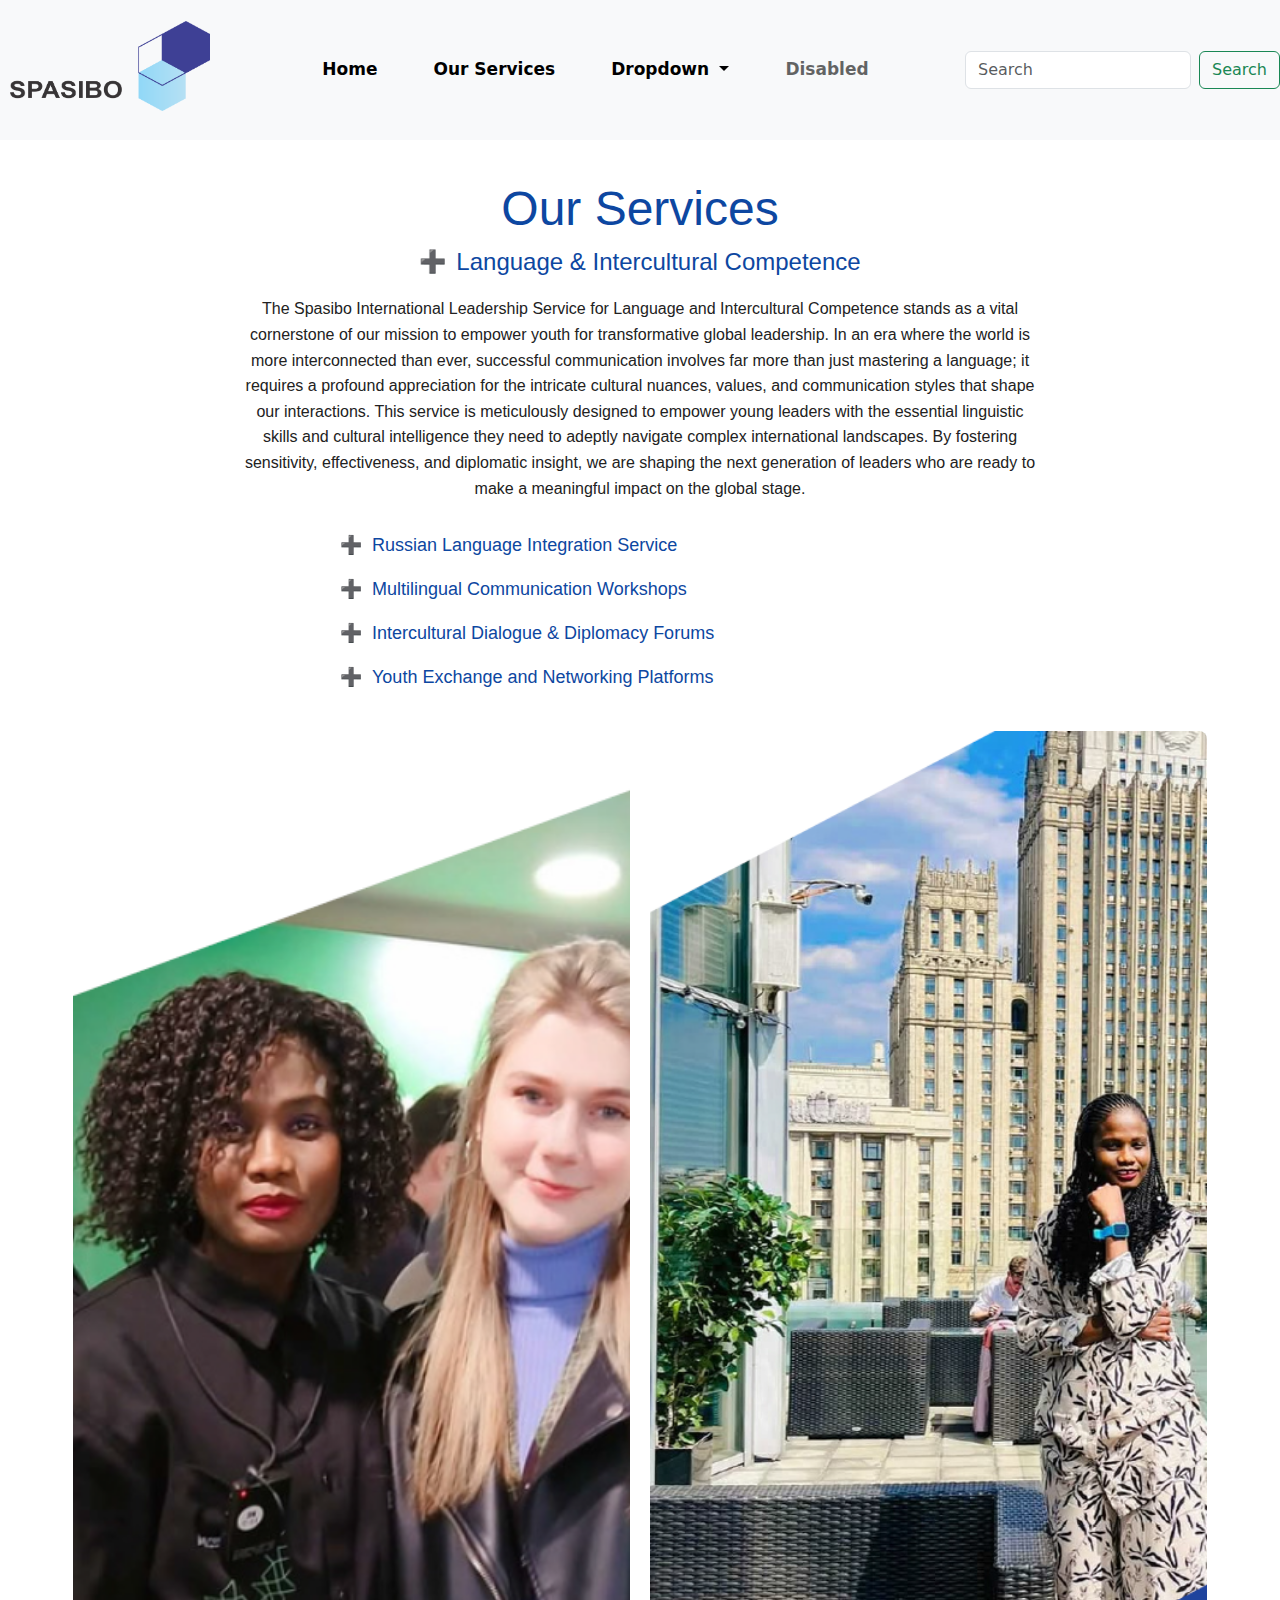
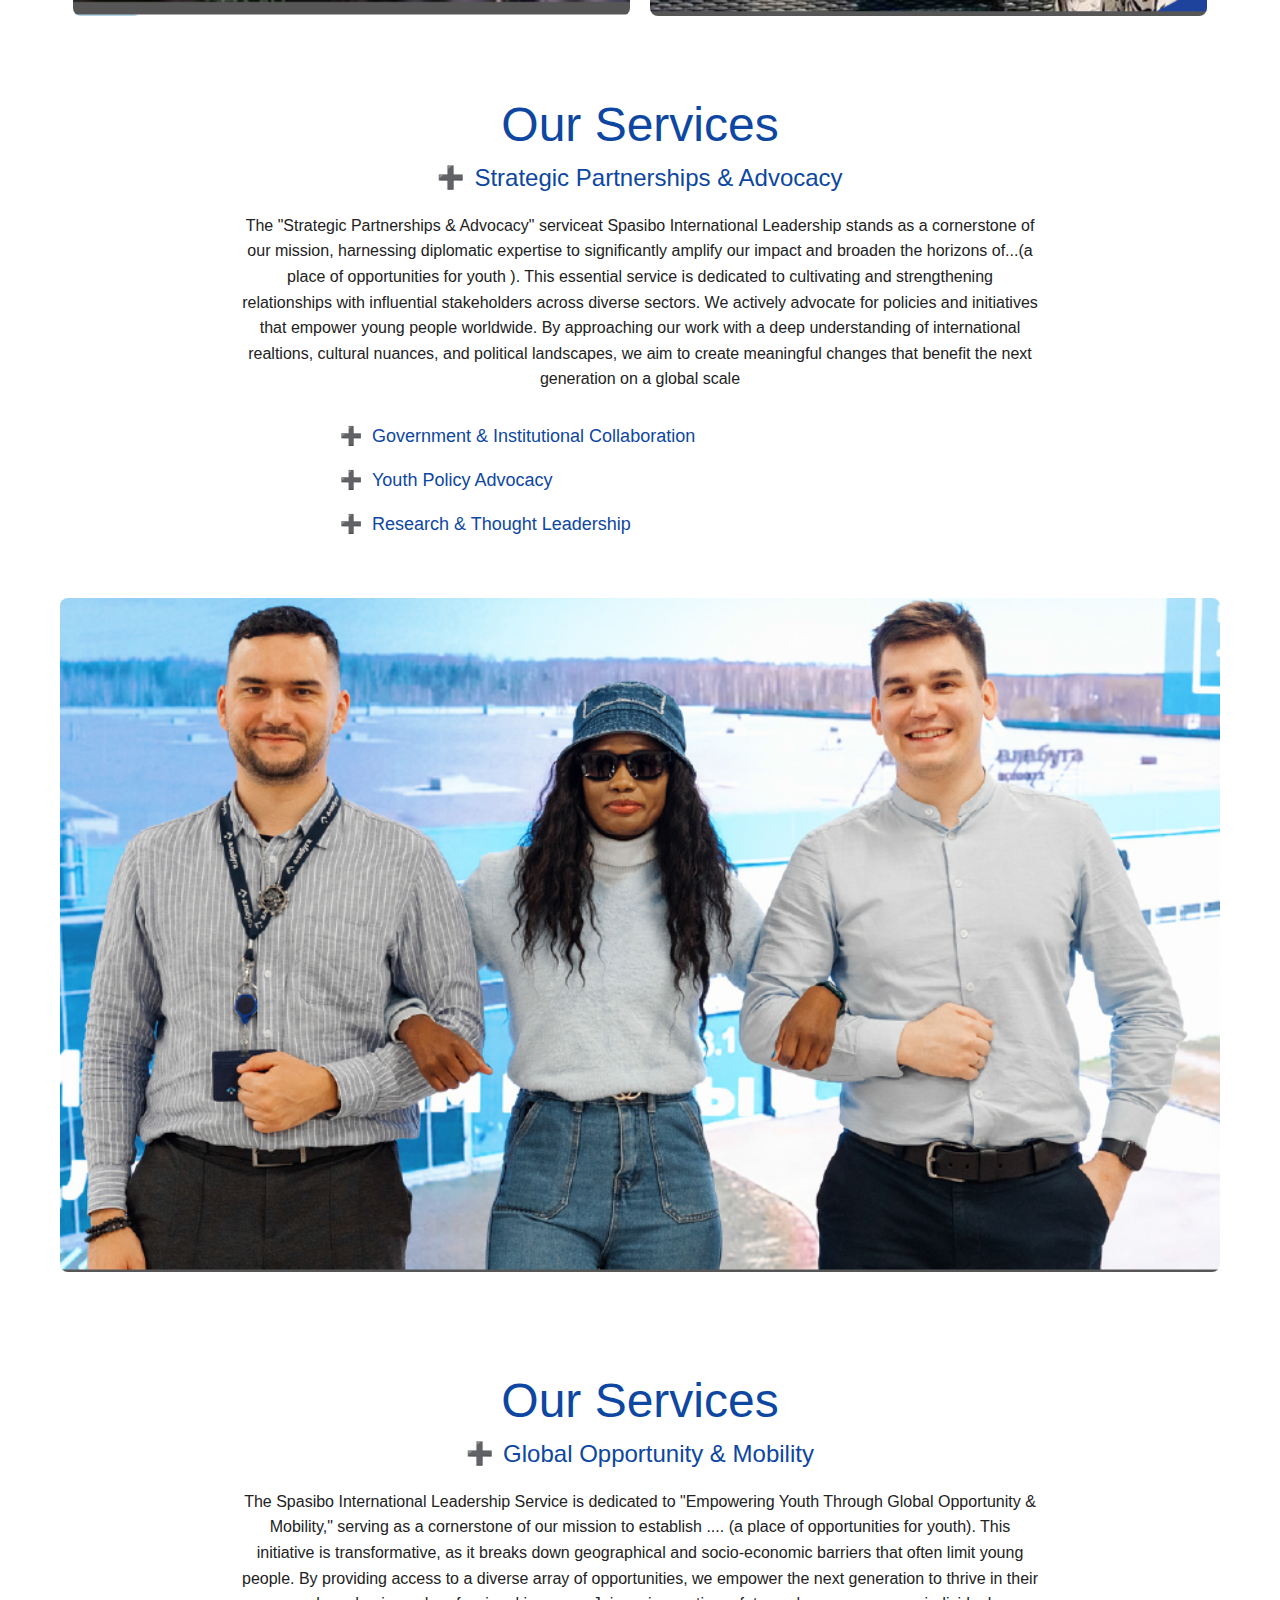
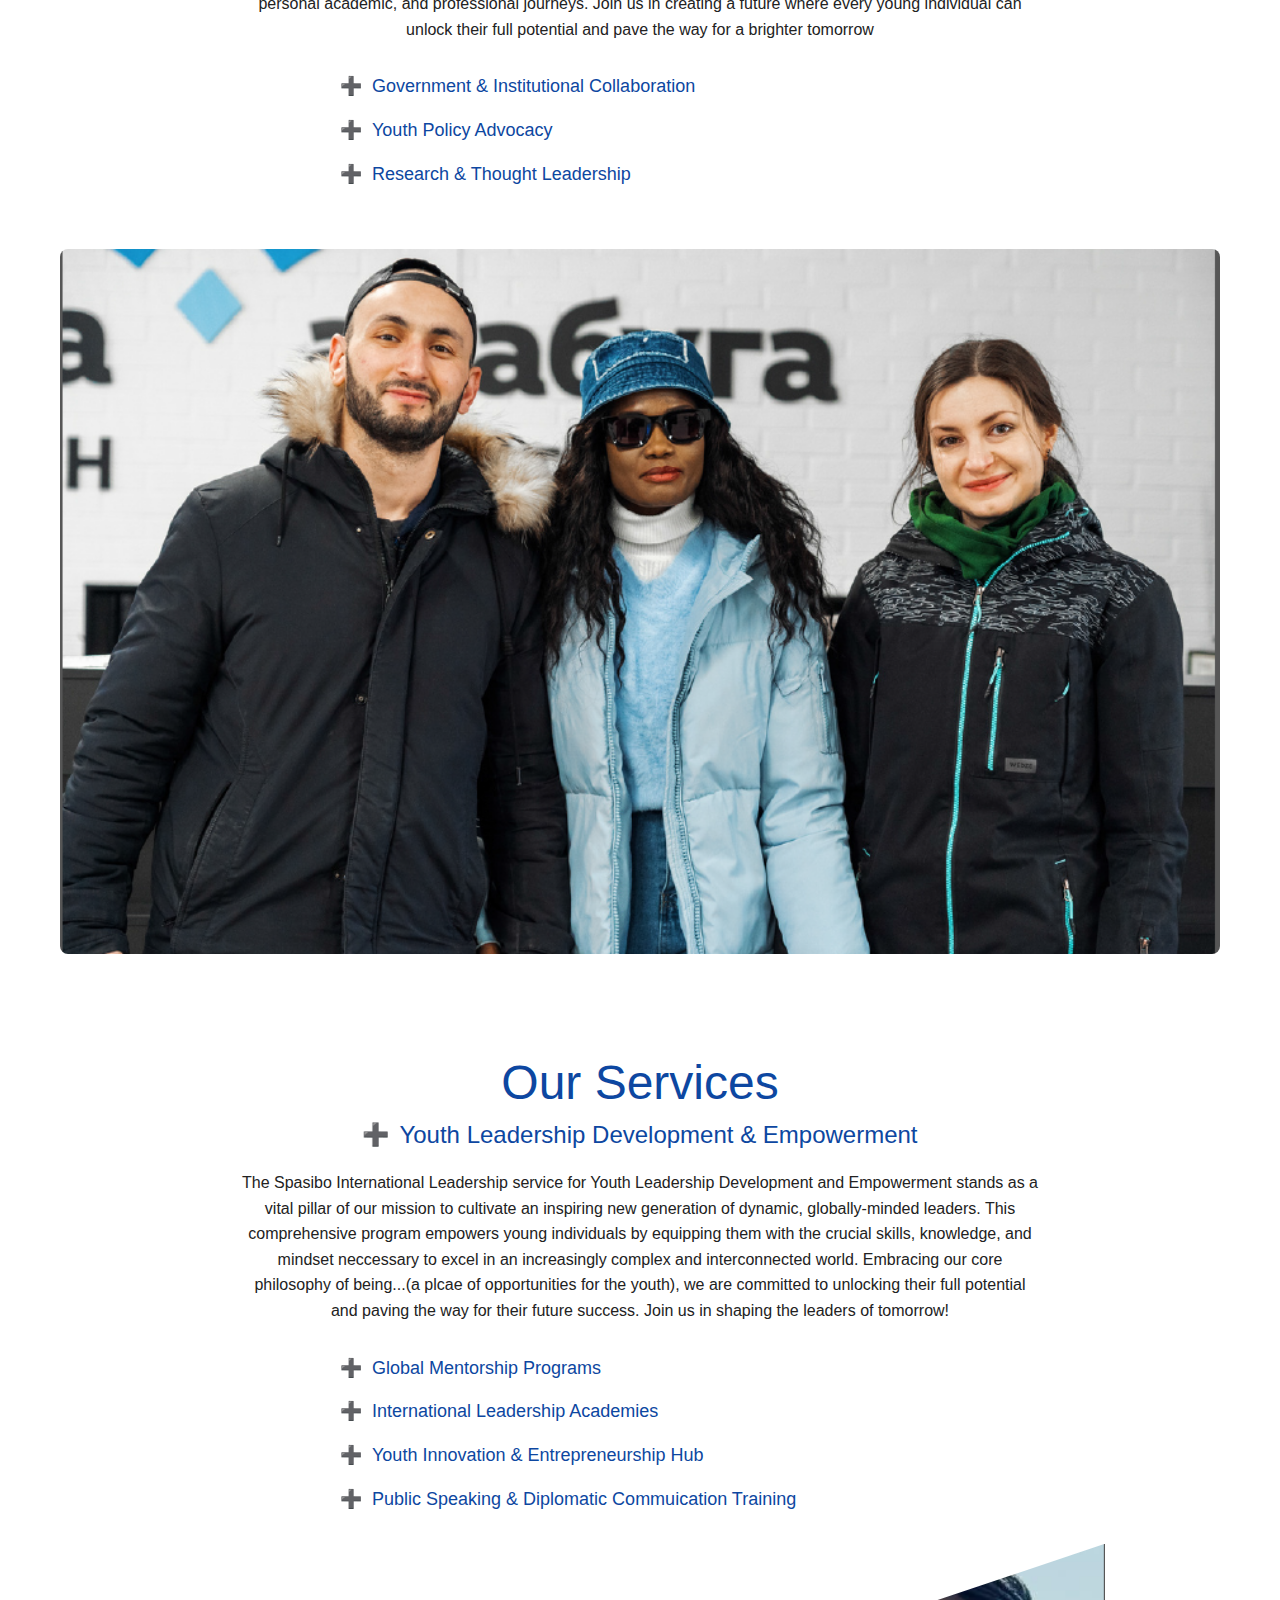
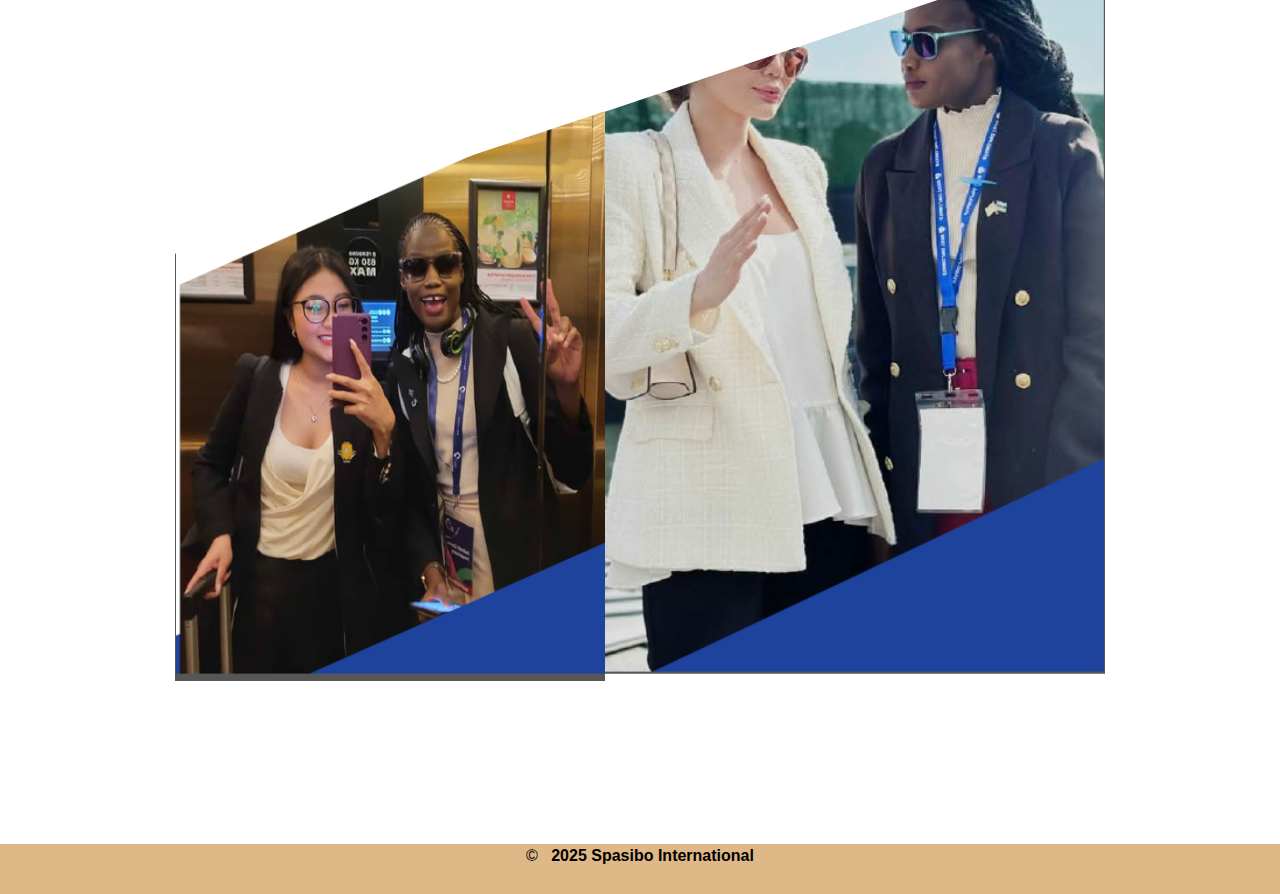
<file: our_services.html>
<!DOCTYPE html>
<html lang="en">
<head>
  <meta charset="UTF-8">
  <meta name="viewport" content="width=device-width, initial-scale=1.0">
  <title>Our Services - Spasibo</title>
   <link rel="stylesheet" href="css/bootstrap.min.css">
  <style>
   .page_container {
  font-family: Arial, sans-serif;
  margin: 0;
  padding: 0;
  color: #222;
  line-height: 1.6;
  background: #fff;
  display: flex;
  flex-direction: column;
  align-items: center;
}

  .custom-nav-link {
    font-weight: bold;
    font-size: 17px;
    margin: 0 18px; /* space between links */
    padding: 8px 15px;
    border: 2px solid transparent;
    border-radius: 6px;
    transition: all 0.3s ease-in-out;
    color: black !important;
  }

  /* Hover effect */
  .custom-nav-link:hover {
    background-color: purple;
    color: white !important;
    border-color: purple;
  }

  /* Disabled still visible */
  .custom-nav-link.disabled {
    opacity: 0.6;
    pointer-events: none;
  }

header {
  width: 100%;
  max-width: 1200px;
  display: flex;
  justify-content: space-between;
  align-items: center;
  padding: 20px 40px;
  font-size: 14px;
  color: #555;
}

.container {
  max-width: 1200px;
  padding: 40px 20px;
  margin: 0 auto;
  text-align: center;
}

h1 {
  font-size: 48px;
  color: #0d47a1;
  margin-bottom: 10px;
}

h2 {
  font-size: 24px;
  color: #0d47a1;
  display: flex;
  align-items: center;
  justify-content: center;
  gap: 10px;
}

h2::before {
  content: "➕";
  font-size: 22px;
  color: #0d47a1;
}

p {
  max-width: 800px;
  font-size: 16px;
  margin: 20px auto;
}

.services-list {
  margin: 30px auto;
  padding-left: 0;
  list-style: none;
  max-width: 600px;
  text-align: left;
}

.services-list li {
  font-size: 18px;
  color: #0d47a1;
  margin-bottom: 15px;
  display: flex;
  align-items: center;
}

.services-list li::before {
  content: "➕";
  margin-right: 10px;
  font-size: 18px;
  color: #0d47a1;
}

/* Images section */
.images-section {
  display: flex;
  justify-content: center;
  gap: 20px;
  margin-top: 40px;
  flex-wrap: wrap;
}

.images-section img {
  flex: 1;
  max-width: 48%;
  width: 100%;
  height: auto;
  border-radius: 8px;
  object-fit: cover;
}

/* Big centered image */
#img2 {
  max-width: 100%;
  height: auto;
  display: block;
  margin: 20px auto;
  border-radius: 8px;
}

/* Special clipped images */
.container11 {
  display: flex;
  justify-content: center;
  align-items: center;
  flex-wrap: wrap;
}

.shape {
  display: flex;
  justify-content: center;
  align-items: center;
  gap: 20px;
  flex-wrap: wrap;
  width: 100%;
  max-width: 1000px;
}


        .img11 {
            height: 570px;
            width: 43%;
            /* Using a simple margin for a 20px space between */
            clip-path: polygon(0 25%, 100% 0, 100% 100%, 0% 100%);
            margin-top: 45px;
        }

        .img12 {
            height: 730px; 
            /* Using a simple margin for a 20px space between */
            margin-left: -20px;
            clip-path: polygon(0 23%, 100% 0, 100% 100%, 0% 100%);
            margin-bottom: 130px;
            width: 500px;
        }

/* RESPONSIVE BREAKPOINTS */

/* Tablet */
@media (max-width: 1024px) {
  h1 {
    font-size: 40px;
  }
  p {
    font-size: 15px;
  }
  .services-list li {
    font-size: 16px;
  }
  .images-section img {
    max-width: 100%;
  }
  .img11, .img12 {
    width: 100%;
    clip-path: polygon(0 0, 100% 0, 100% 100%, 0% 100%);
  }
}

/* Mobile */
@media (max-width: 768px) {
  h1 {
    font-size: 32px;
  }
  .images-section {
    flex-direction: column;
  }
  .images-section img {
    max-width: 100%;
    margin-top: 20px;
  }
  .shape {
    flex-direction: column;
    gap: 20px;
  }
  .img11, .img12 {
    width: 80%;
    height: auto;
    clip-path: polygon(0 0, 100% 0, 100% 100%, 0% 100%);
  }
}

  
footer{
  background-color:burlywood;
  color: black;
  text-align: center;
  height: 50px;
  font-size: 12pt;
  font-family: Arial, Helvetica, sans-serif;
}

  </style>
</head>
<body>


<nav class="navbar navbar-expand-lg navbar-light bg-light">

  <!-- Logo (keeps top center) -->
  <nav class="navbar navbar-light justify-content-center" style="background-color: none;">
    <a class="navbar-brand d-flex flex-column align-items-center" href="#">
      <img src="Images/SPASIBO.png" width="200" height="90" style="margin-left: 10px;" class="d-inline-block" alt="">
      <span class="mt-2"></span>
    </a>
  </nav>

  <!-- Toggler for mobile -->
  <button class="navbar-toggler" type="button" data-bs-toggle="collapse" data-bs-target="#navbarSupportedContent" 
          aria-controls="navbarSupportedContent" aria-expanded="false" aria-label="Toggle navigation">
    <span class="navbar-toggler-icon"></span>
  </button>

  <div class="collapse navbar-collapse" id="navbarSupportedContent">

    <!-- Centered nav links -->
    <ul class="navbar-nav mx-auto mb-2 mb-lg-0">
      <li class="nav-item active">
        <a class="nav-link custom-nav-link" href="index.html">Home <span class="visually-hidden">(current)</span></a>
      </li>
      <li class="nav-item">
        <a class="nav-link custom-nav-link" href="our_services.html">Our Services</a>
      </li>
      <li class="nav-item dropdown">
        <a class="nav-link dropdown-toggle custom-nav-link" href="#" id="navbarDropdown" role="button" 
           data-bs-toggle="dropdown" aria-expanded="false">
          Dropdown
        </a>
        <ul class="dropdown-menu" aria-labelledby="navbarDropdown">
          <li><a class="dropdown-item" href="#">Action</a></li>
          <li><a class="dropdown-item" href="#">Another action</a></li>
          <li><hr class="dropdown-divider"></li>
          <li><a class="dropdown-item" href="#">Something else here</a></li>
        </ul>
      </li>
      <li class="nav-item">
        <a class="nav-link disabled custom-nav-link" href="#" tabindex="-1" aria-disabled="true">Disabled</a>
      </li>
    </ul>

    <!-- Search box stays at right -->
    <form class="d-flex">
      <input class="form-control me-2" type="search" placeholder="Search" aria-label="Search">
      <button class="btn btn-outline-success" type="submit">Search</button>
    </form>
  </div>
</nav>





 <!--  <header>
   <span>2025</span>
    <span>SPASIBO | PAGE 4</span>
  </header>
-->
  <div class="page_container">
  <div class="container">
    <div class="flex">
    <h1>Our Services</h1>
    <h2>Language & Intercultural Competence</h2>

    <p>
      The Spasibo International Leadership Service for Language and Intercultural Competence 
      stands as a vital cornerstone of our mission to empower youth for transformative global 
      leadership. In an era where the world is more interconnected than ever, successful 
      communication involves far more than just mastering a language; it requires a profound 
      appreciation for the intricate cultural nuances, values, and communication styles that 
      shape our interactions. This service is meticulously designed to empower young leaders 
      with the essential linguistic skills and cultural intelligence they need to adeptly 
      navigate complex international landscapes. By fostering sensitivity, effectiveness, and 
      diplomatic insight, we are shaping the next generation of leaders who are ready to make a 
      meaningful impact on the global stage.
    </p>
</div>
    <ul class="services-list">
      <li>Russian Language Integration Service</li>
      <li>Multilingual Communication Workshops</li>
      <li>Intercultural Dialogue & Diplomacy Forums</li>
      <li>Youth Exchange and Networking Platforms</li>
    </ul>

    <div class="images-section">
  <img src="Images/TP1.png" class="img1" alt="Students">

     <img src="Images/TP2.png" class="img2" alt="Building">
     </div> 
  </div>

  <div class="container">
    <div class="flex">
    <h1>Our Services</h1>
    <h2>Strategic Partnerships & Advocacy</h2>

    <p>
      The "Strategic Partnerships & Advocacy" serviceat Spasibo International Leadership stands as a cornerstone of our mission, harnessing diplomatic expertise 
      to significantly amplify our impact and broaden the horizons of...(a place of opportunities for youth ). This essential service is dedicated to cultivating 
      and strengthening relationships with influential stakeholders across diverse sectors. We actively advocate for policies and initiatives that empower young people worldwide. By approaching our work with 
      a deep understanding of international realtions, cultural nuances, and political landscapes, we aim to create meaningful changes that benefit the next generation on a global scale
    </p>
</div>
    <ul class="services-list">
      <li>Government & Institutional Collaboration</li>
      <li>Youth Policy Advocacy</li>
      <li>Research & Thought Leadership</li>
     
    </ul>

    <div class="images-section">
  

     <img src="Images/img1.png" id="img2" alt="Building">
     </div> 
  </div>

 <div class="container">
    <div class="flex">
    <h1>Our Services</h1>
    <h2>Global Opportunity & Mobility</h2>

    <p>
      The Spasibo International Leadership Service is dedicated to "Empowering Youth Through Global Opportunity & Mobility," serving as a cornerstone
      of our mission to establish .... (a place of opportunities for youth). This initiative is transformative, as it breaks down geographical and socio-economic barriers
      that often limit young people. By providing access to a diverse array of opportunities, we empower the next generation to thrive in their personal 
      academic, and professional journeys. Join us in creating a future where every young individual can unlock their full potential and pave the way for a 
      brighter tomorrow
    <!--  -->
    </p>
</div>
    <ul class="services-list">
      <li>Government & Institutional Collaboration</li>
      <li>Youth Policy Advocacy</li>
      <li>Research & Thought Leadership</li>
     
    </ul>

    <div class="images-section">
  

     <img src="Images/img2.png" id="img2" alt="Building">
     </div> 
  </div>

  <div class="container">
    <div class="flex">
    <h1>Our Services</h1>
    <h2>Youth Leadership Development & Empowerment</h2>

    <p>
    The Spasibo International Leadership service for Youth Leadership Development and Empowerment
     stands as a vital pillar of our mission to cultivate an inspiring new generation of dynamic, globally-minded leaders. This
      comprehensive program empowers young individuals by equipping them with the crucial skills, knowledge, and mindset neccessary
      to excel in an increasingly complex and interconnected world. Embracing our core philosophy of being...(a plcae of opportunities for the youth), we are committed to unlocking 
      their full potential and paving the way for their future success. Join us in shaping the leaders of tomorrow!  
    </p>
</div>
    <ul class="services-list">
      <li>Global Mentorship Programs</li>
      <li>International Leadership Academies</li>
      <li>Youth Innovation & Entrepreneurship Hub</li>
      <li>Public Speaking & Diplomatic Commuication Training</li>
    </ul>
<div class="container11">
    <div class="shape">
  <img src="Images/Screenshot spa.png" class="img11" alt="Students">

     <img src="Images/img3.png" class="img12" alt="Building">
     </div> 
  </div>
</div>
</div>
<script src="js/bootstrap.bundle.min.js"></script>
<footer> &copy; &nbsp; <b>2025 Spasibo International </b></footer>
</body>
</html>
</file>
